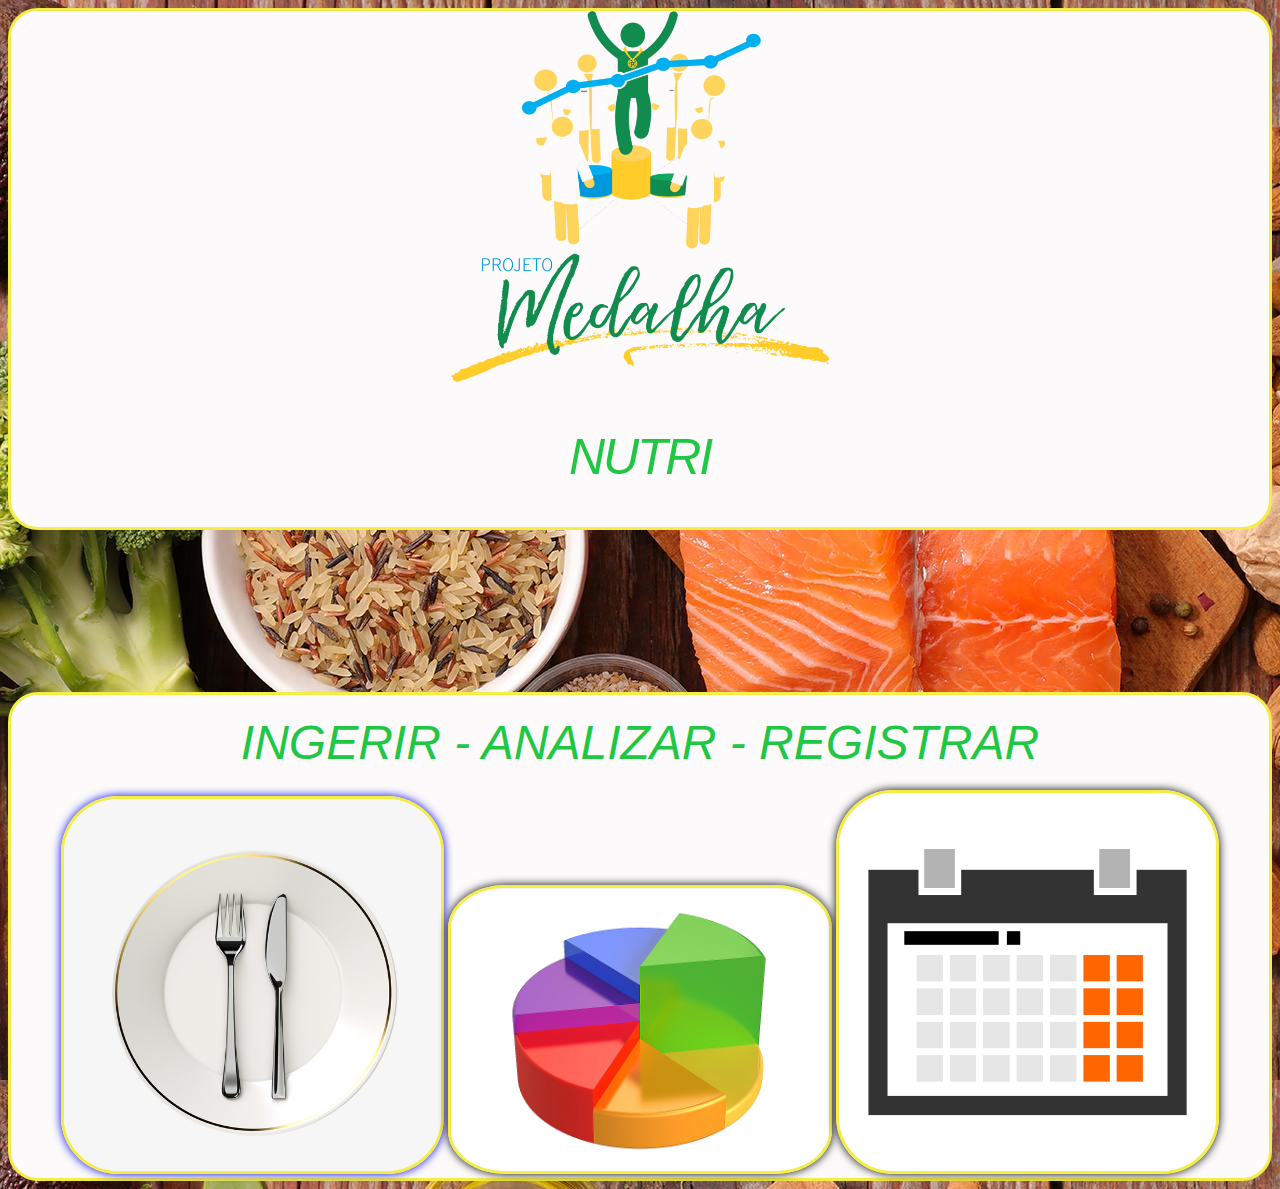
<file: index.html>
<!DOCTYPE html>
<html lang="en" dir="ltr" >
  <head>
    <meta charset="utf-8">
    <title>MedalhaNutri</title>
    <link rel="manifest" href="app.manifest">

    <script src="registra.js"></script>

    <link rel="stylesheet" type="text/css" href="css/medalha.css">





      <style>
      body{
          background-image: url('img/alimentos.jpg');
      }

      </style>
  </head>

    <div class="container" align="center">
      <div class="row">
        <div class="col-sm-12">
          <img src="img/medal.png" width="30%"></img>



          <h2>NUTRI</h2>
        </div>

      </div>
    </div>
    <br>
    <br><br><br><br><br><br><br><br>
    <div class="container" align="center">
      <div class="row">
        <div class="col-sm-12">
          <p ><font size="20px"> INGERIR - ANALIZAR - REGISTRAR </font></p>
        <a href="ingerir.html"  ><img src="img/prato.jpg" class="imagem" class="img-thumbnail img-responsive"></img></a>
          <img src="img/grafico2.jpg" class="imagem"></img>

          <img class="imagem" src="img/calen.png"><img>
        </div>
      </div>
    </div>


  </body>
</html>
</file>
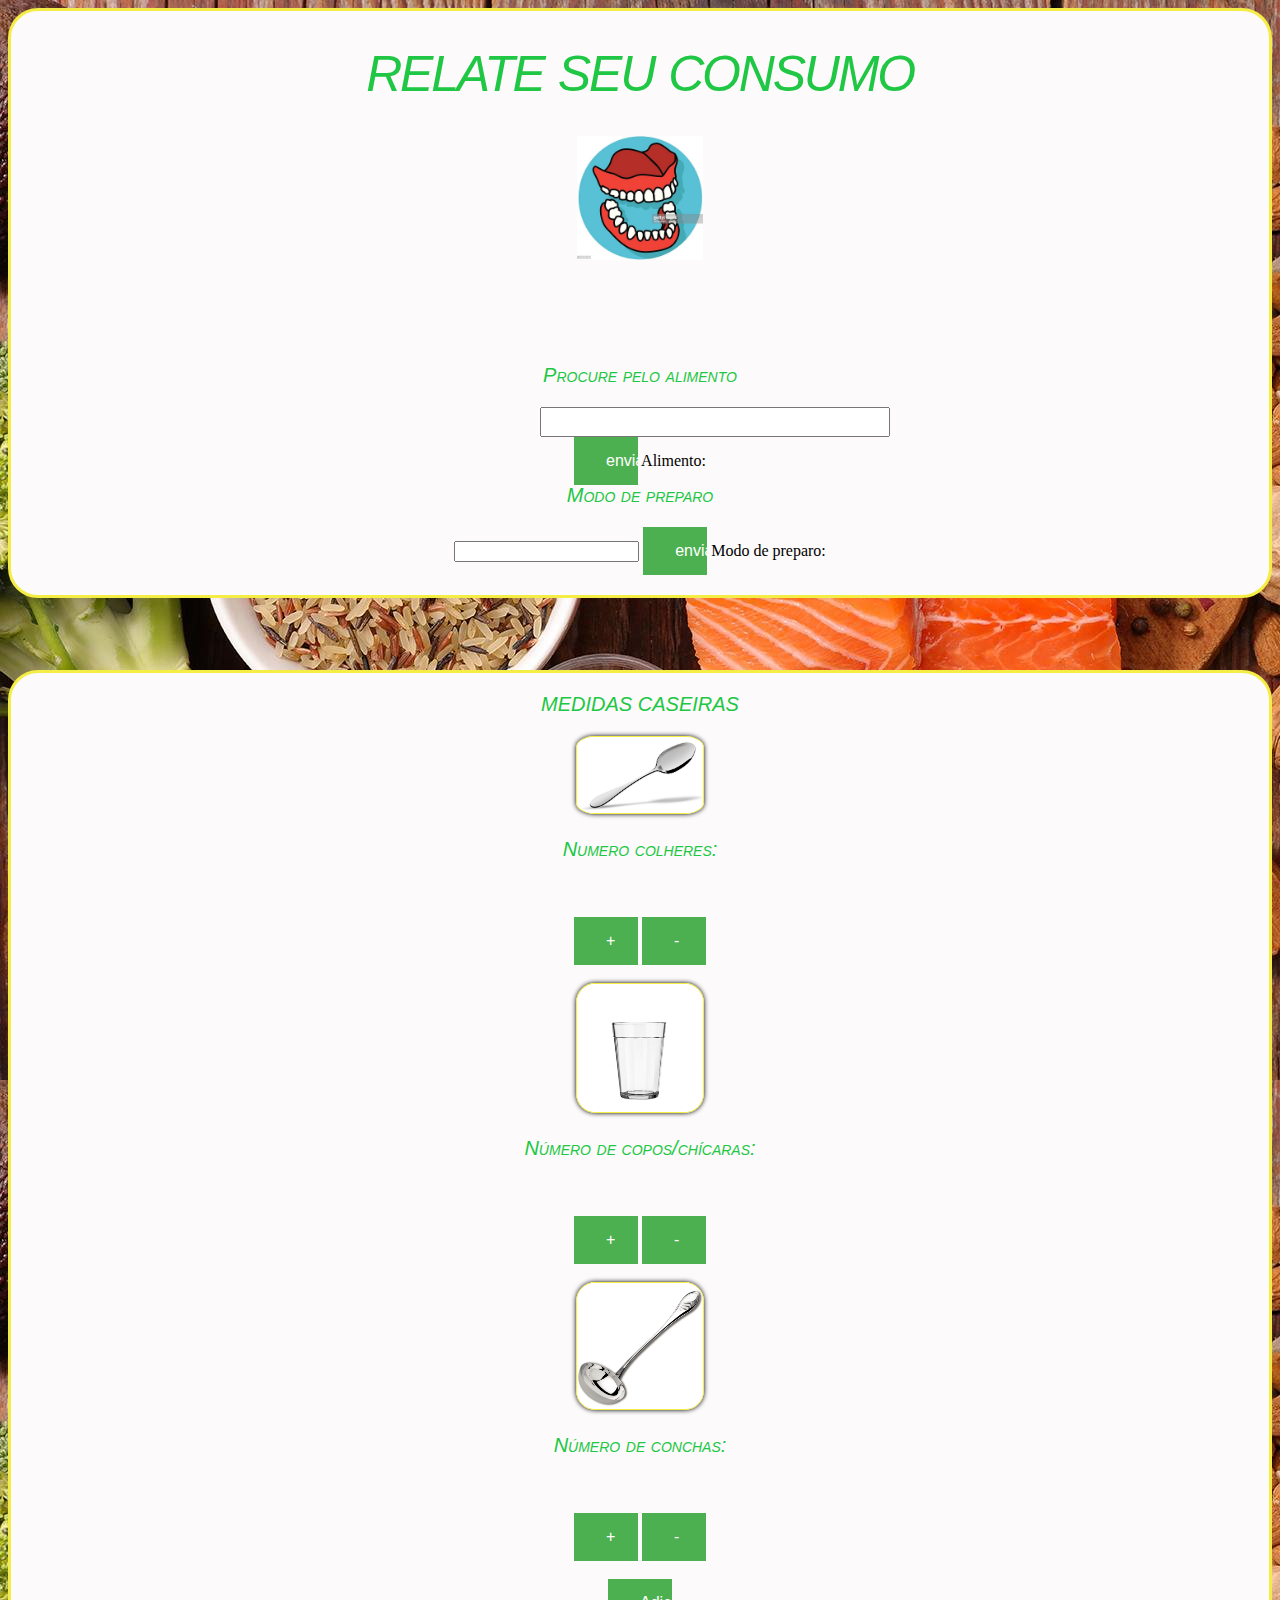
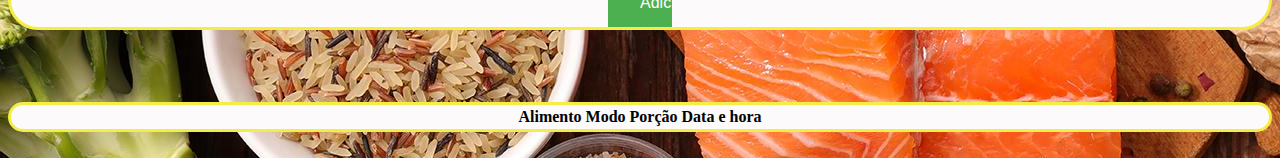
<file: ingerir.html>
<!DOCTYPE html>
<html lang="en" dir="ltr">
  <head>
    <meta charset="utf-8">
    <title>MedalhaNutri</title>
    <link rel="manifest" href="app.manifest">

    <link rel="stylesheet" type="text/css" href="css/medalha.css">


      <style>
      body{
          background-image: url('img/alimentos.jpg');
      }

      </style>
  </head>
  <body>

    <div class="container" align="center">
      <div class="row">
        <div class="col-sm-12">
        <h1>RELATE SEU CONSUMO</h1>
        <img src="img/boca.jpg" width="10%"></img>
      </div>
      <div class="col-sm-6">

        <form class="pesquisa" method="POST">
          <p>Procure pelo alimento</p>
          <input type="search" id="texto" align="center" list="historico"></input>
          <input  type="button" name="aliment" value="enviar"  class="button" onclick="escolhaAlimento();" ></input>
          <datalist id="historico">
            <option value="Feijão"></option>
            <option value="Arroz"></option>
            <option value="Carne Vermelha"></option>
            <option value="Frango"></option>
            <option value="Batata doce"></option>
            <option value="Mandioca "></option>
          </datalist>
          Alimento:  <p id="alimento"></p>
        </div>
          <div class="col-sm-6">
          <p>Modo de preparo</p>
          <input type="search" id="texto1" align="center" list="historico1" ></input>
          <input type="button" name="modo" value="enviar" class="button" onclick="escolhaModo();"></input>
          <datalist id="historico1">
            <option value="Frito"></option>
            <option value="cozido"></option>
            <option value="Assado"></option>
            <option value="Líquido"></option>

          </datalist>
          Modo de preparo: <p id="modo" name="modo"></p>

        </div>

          <script>

            function escolhaAlimento(){
              var a = document.getElementById("texto").value
              const alimento = document.getElementById('alimento');
              alimento.innerHTML = a;
            }
            function escolhaModo(){
              var a = document.getElementById("texto1").value
              const alimento = document.getElementById('modo');
              alimento.innerHTML = a;
            }
            </script>




        </form>
      </div>
    </div>
  </div>
        <br><br><br><br>
        <div class="container" align="center">
          <div class="row">

            <form align="left" method="POST">
            <div class="col-sm-12" align="center">
              <p><i>MEDIDAS CASEIRAS</i></p>
            </div>
            <div class="col-sm-4" align="center">


              <img src="img/colher.jpg" class="imagem2" ></img>
              <p id="exemplo"></p>
              <p>Numero colheres:</p>
              <br><br>
              <input type="button" name="colher" value="+" class="button" onclick="colherMais();"></input>
              <input class="button" type="button" name="colher" value="-" onclick="colherMenos();" ></input>

              <br><br>
            </div>
            <div class="col-sm-4" align="center">
              <img class="imagem2" src="img/copo.jpg"></img>
              <p id="exemplo2"></p>
              <p>Número de copos/chícaras:</p>
              <br><br>


              <input type="button" name="copo" value="+" class="button" onclick="copoMais();"></input>
              <input type="button" name="copo" value="-" class="button" onclick="copoMenos();" ></input>

              <br><br>
            </div>
            <div class="col-sm-4" align="center" >
              <img class="imagem2" src="img/concha.jpg"></img>
              <p id="exemplo3"></p>
              <p>Número de conchas:</p>
              <br><br>

              <input type="button" name="concha" class="button" value="+" onclick="conchaMais();"></input>
              <input type="button" name="concha" value="-" class="button" onclick="conchaMenos();" ></input>

              <br><br>

            </div>

            </form>

            <script>
            var n1= 0;var n2=0; var n3=0;
              function colherMais(){
                const exemplo = document.getElementById('exemplo');
                n1 =n1+1;
                exemplo.innerHTML = n1;
              }
              function colherMenos(){
                const exemplo = document.getElementById('exemplo');
                n1 =n1-1;
                exemplo.innerHTML = n1;



              }
              function copoMais(){
                const exemplo2 = document.getElementById('exemplo2')
                n2 = n2+1;
                exemplo2.innerHTML = n2;
              }
              function copoMenos(){
                const exemplo2 = document.getElementById('exemplo2')
                n2 = n2-1;
                exemplo2.innerHTML = n2;
              }
              function conchaMais(){
                const exemplo3 = document.getElementById('exemplo3');
                n3 = n3+1;
                exemplo3.innerHTML= n3;
              }
              function conchaMenos(){
                const exemplo3 = document.getElementById('exemplo3');
                n3 = n3-1;
                exemplo3.innerHTML = n3;
              }

            </script>
            <input type="button"  class="button" value="Adicionar Alimento" onclick="registrarAlimento();"></input>


            </div>


          </div>
          <br><br><br><br>
          <div class="container" align="center">
            <div class="row">
              <div class="col-sm-12" align="center"></div>
              <table class='table'  method="POST">
                  <thead >
                      <tr>
                          <th>Alimento</th>
                          <th>Modo</th>
                          <th>Porção</th>
                          <th>Data e hora</th>



                      </tr>
                  </thead>
                  <tbody>
                  </tbody>

                      <script>
                        function registrarAlimento() {
                          var linha = document.createElement("tr");
                          var campo_alimento = document.createElement("td");
                          var campo_modo = document.createElement("td");
                          var campo_porcao = document.createElement("td");
                          var campo_hora = document.createElement("td");

                          var alimento = document.getElementById('texto').value
                          var modo = document.getElementById('texto1').value
                          var porcao = document.getElementById('exemplo').value
                          var d = new Date();
                          var hora = d;

                          var texto_alimento = document.createTextNode(alimento)
                          var texto_modo = document.createTextNode(modo)
                          var texto_porcao = document.createTextNode(porcao)
                          var texto_d = document.createTextNode(d)
                          campo_alimento.appendChild(texto_alimento);
                          campo_modo.appendChild(texto_modo);
                          campo_porcao.appendChild(texto_porcao);
                          campo_hora.appendChild(texto_d);

                          linha.appendChild(campo_alimento);
                          linha.appendChild(campo_modo);
                          linha.appendChild(campo_porcao);
                          linha.appendChild(campo_hora);

                          var corpo_tabela = document.querySelector ("tbody");
                          corpo_tabela.appendChild(linha);


                        }




                      </script>


                 </table>




              </div>
            </div>

    </div>
    <br>
  <body>
</html>
</file>
<file: css/medalha.css>
h1,h2{
  font-family: "Comic Sans MS", cursive, arial;
  font-size: 50px;
  letter-spacing: -2.2px;
  word-spacing: 2.4px;
  color: #20C744;
  font-weight: normal;
  text-decoration: none;
  font-style: italic;
  font-variant: small-caps;
  text-transform: none;

}
.button {
  background-color: #4CAF50; /* Green */
  border: none;
  width: 10px;
  color: white;
  padding: 15px 32px;
  text-align: center;
  text-decoration: none;
  display: inline-block;
  font-size: 16px;
}
p{
  font-family: "Comic Sans MS", cursive, arial;
  font-size: 20px;
  color: #20C744;
  font-weight: normal;
  text-decoration: none;
  font-style: italic;
  font-variant: small-caps;
  text-transform: none;

}
.container{

  background-color: #FCFAFA;
  border-radius: 30px;
  border: #F3ED45 3px solid;

}
.imagem{
  width: 30%;
  border-radius: 15%;
  border: #F3ED45 3px solid;
  box-shadow: 0 0 10px;


}
.imagem:hover {
  transform:scale(1.1) rotate(-5deg);
}
.imagem2{
  width: 10%;
  border-radius: 15%;
  border: #F3ED45 1.5px solid;
  box-shadow: 0 0 5px;


}
.imagem2:hover {
  transform:scale(0,5.0,5) rotate(-360deg);
}
.pesquisa{
  width: 200px;
  height: 20px;
  margin: 100px auto;
}
#texto{
  width: 350px;
  height: 30px;
  float: left;
  font-family: 'Arial';
  font-size: 20px;
}
.btn{
  width: 200px;
  height: 200px;
  padding-left:5px;
  cursor:pointer;
}
#texto:focus{
  border: solid 2px #2f4550;
}
</file>
